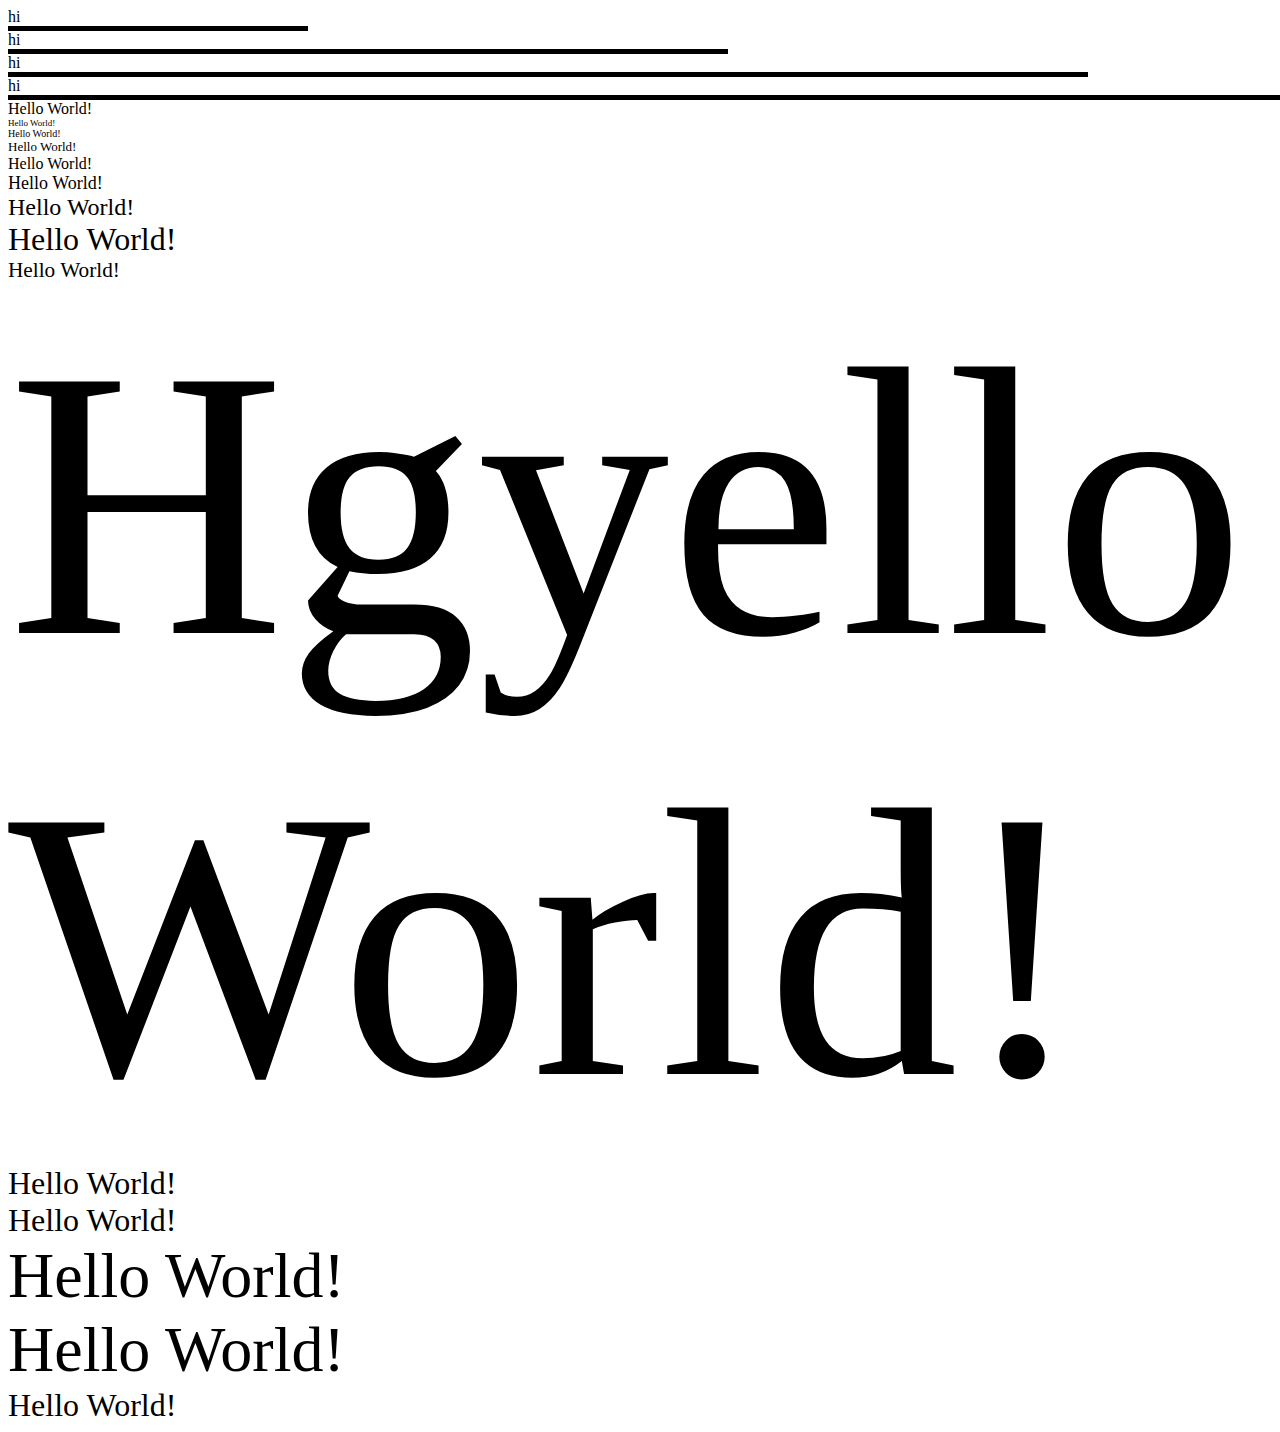
<file: FontUnits.html>
<html>
	<head>
		<meta name="viewport" content="width=720px, initial-scale=1.0">
		<style>
			.onehundred {
			  font-size: 100%
			}

			.twohundred {
			  font-size: 200%
			}
			div {
				margin: 0 0;
				padding: 0 0;
			}
			
		</style>
	</head>
	<body class="onehundred">
	<div style="border-bottom: 5px solid black; width:300px;">hi</div>
	<div style="border-bottom: 5px solid black; width:720px;">hi</div>
	<div style="border-bottom: 5px solid black; width:1080px;">hi</div>
	<div style="border-bottom: 5px solid black; width:1440px;">hi</div>
		Hello World!
		<div style="font-size:xx-small">Hello World!</div>
		<div style="font-size:x-small">Hello World!</div>
		<div style="font-size:small">Hello World!</div>
		<div style="font-size:medium">Hello World!</div>
		<div style="font-size:large">Hello World!</div>
		<div style="font-size:x-large">Hello World!</div>
		<div style="font-size:xx-large">Hello World!</div>
		<div style="font-size:medium">
		  <div style="font-size:133%">
			<div style="">
			Hello World!
			</div>
		  </div>
		</div>
		<div style="font-size:10px">
		  <div style="font-size:2px">
			<div style="font-size:30vw">
			Hgyello World!
			</div>
		  </div>
		</div>
		<div style="font-size:24pt">
		  <div style="font-size:24pt">
			Hello World!
		  </div>
		</div>
		<div style="font-size:32px">
		  <div style="font-size:32px">
			Hello World!
		  </div>
		</div>
		<div style="font-size:2em">
		  <div style="font-size:2em">
			<div style="font-size:1em">
			Hello World!
			</div>
		  </div>
		</div>
		<div class="twohundred">
		  <div class="twohundred">
			<div class="onehundred">
			Hello World!
			</div>
		  </div>
		</div>
		<div class="twohundred">
		  <div class="twohundred">
			<div style="font-size:2rem">
			Hello World!
			</div>
		  </div>
		</div>  

	</body>  
</html>
</file>
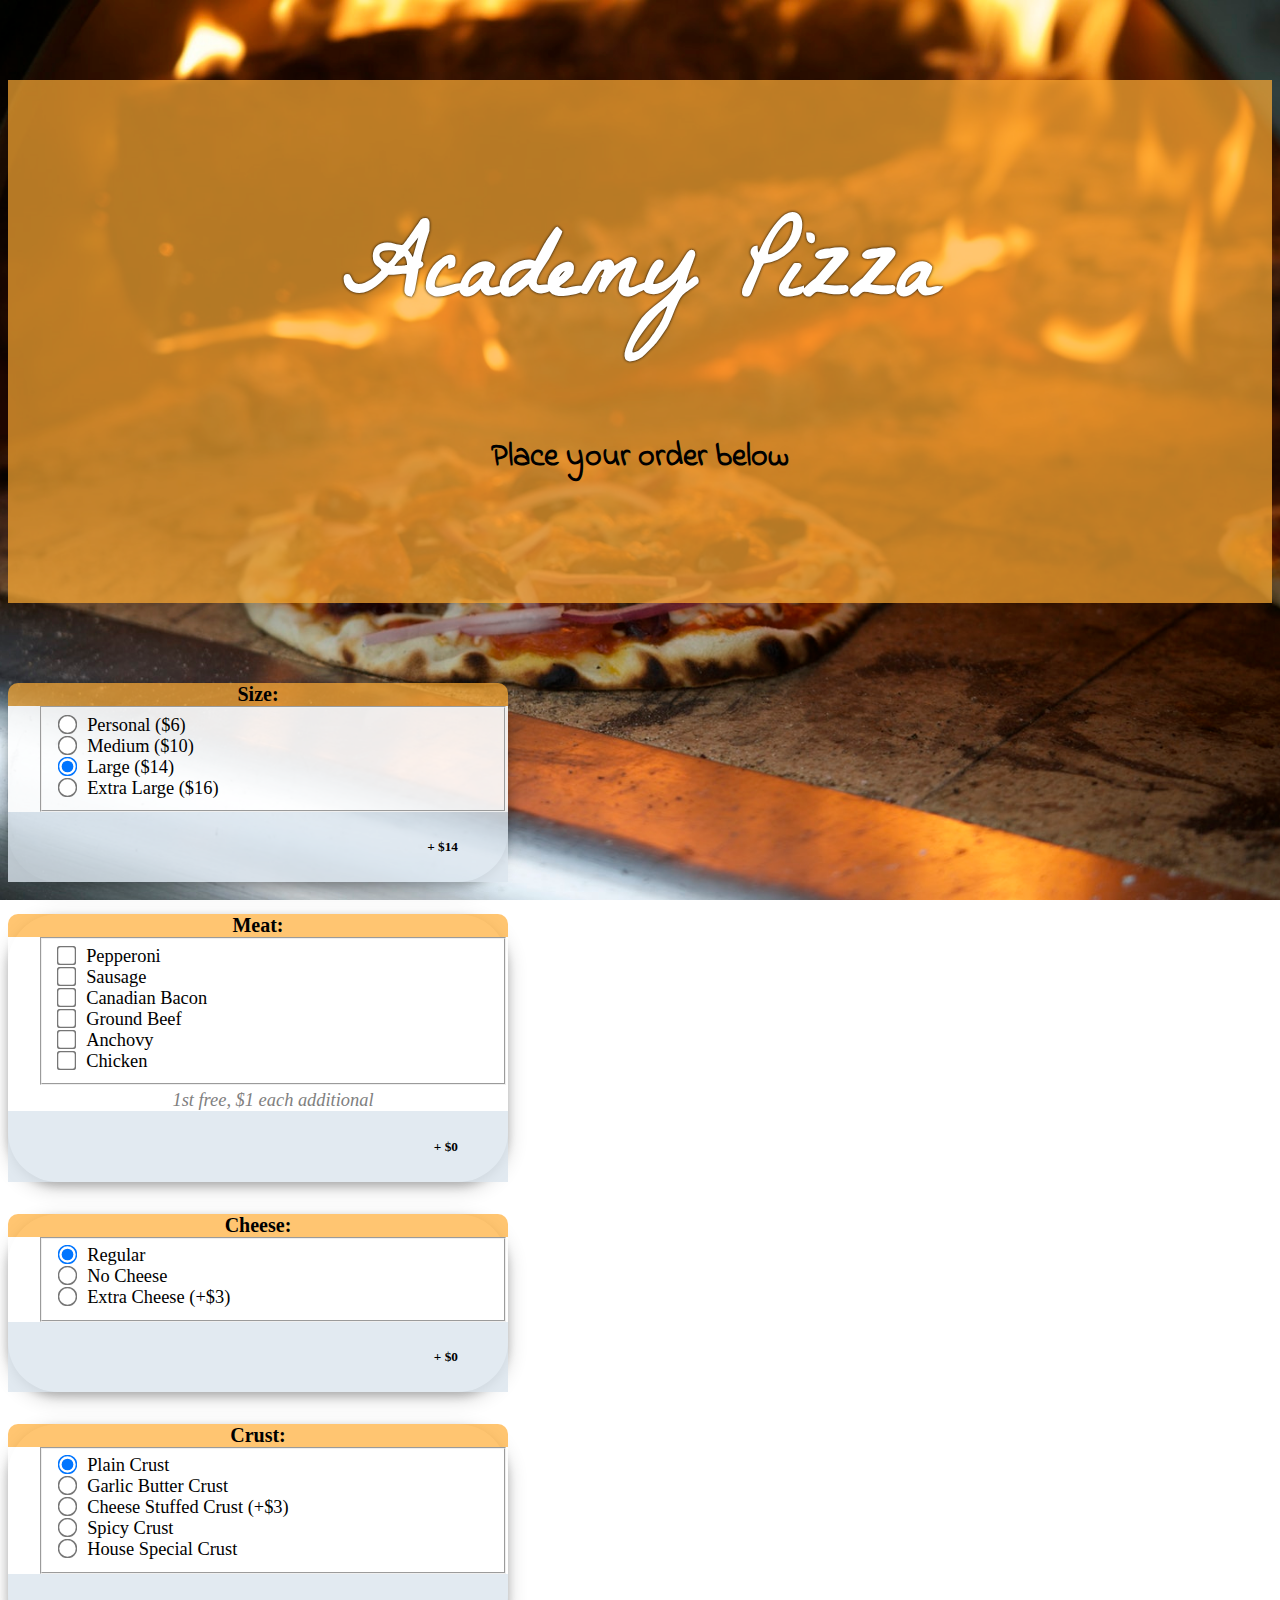
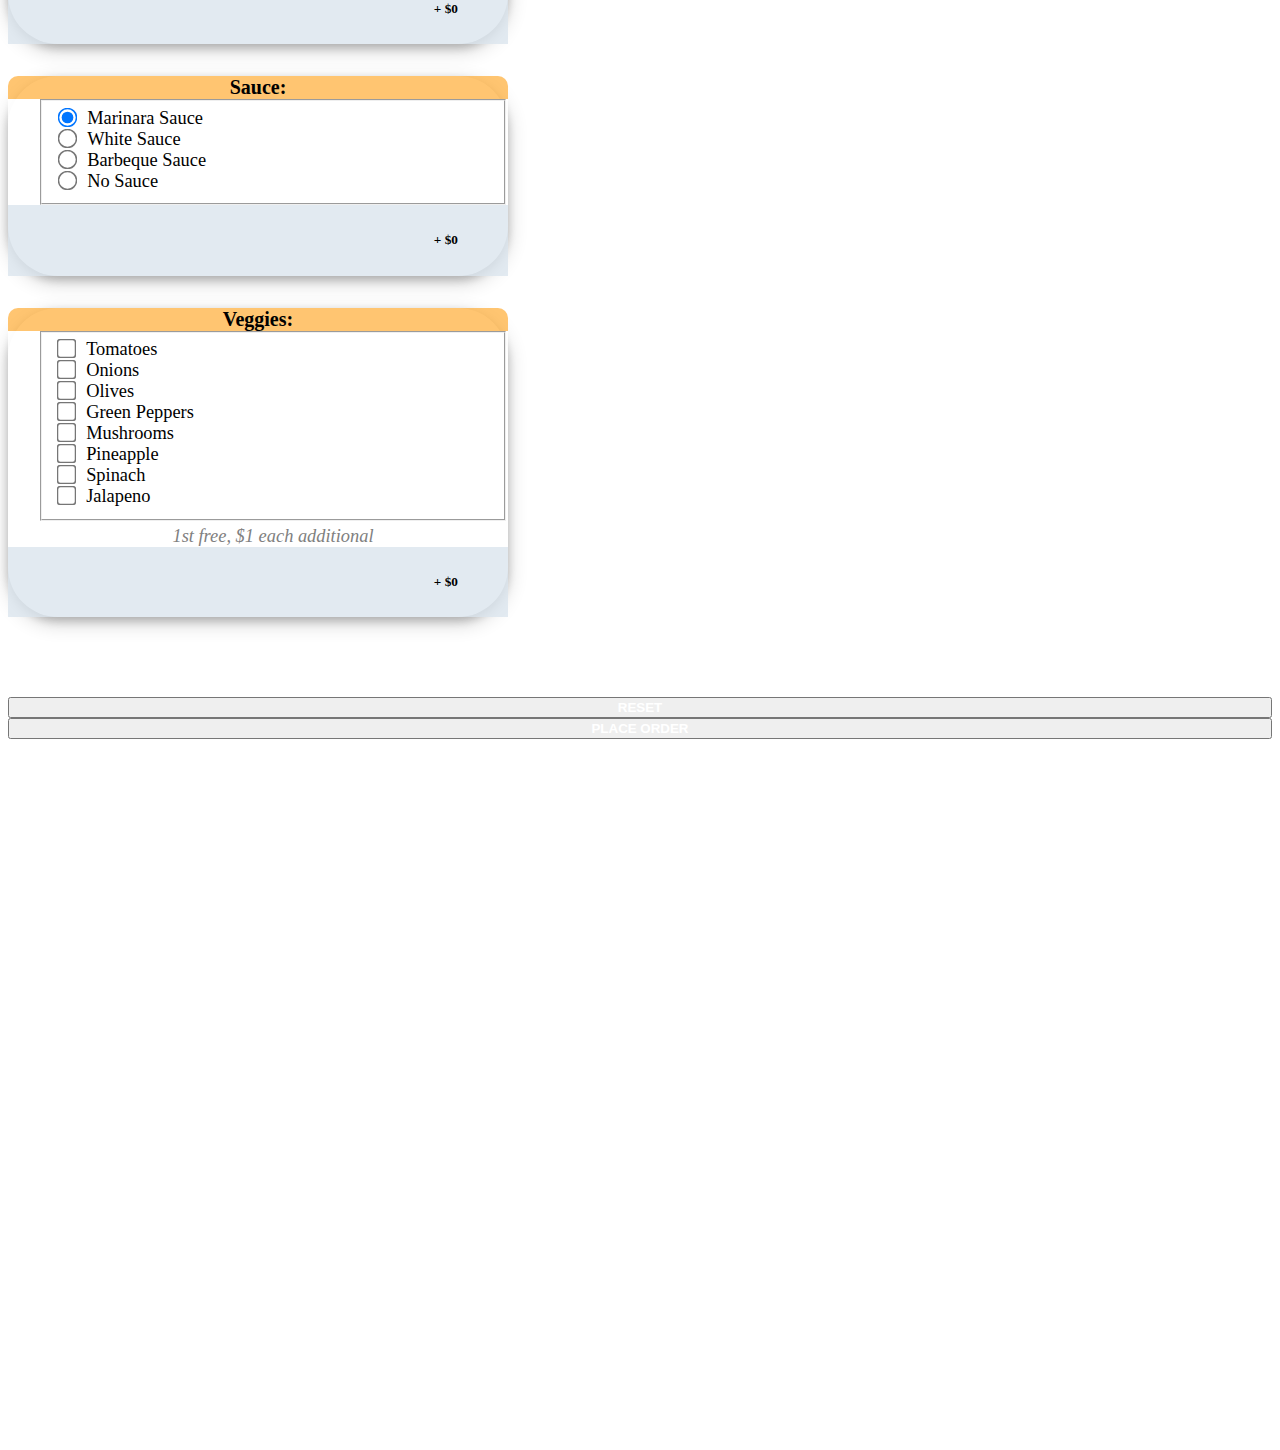
<file: site/AcademyPizza/order.html>
<!DOCTYPE html>
<html>
    <head>
        <meta charset="utf-8">
        <meta name="viewport" content="width=device-width, initial-scale=1">

        <!-- Bootstrap CSS -->
        <link rel="stylesheet" href="https://stackpath.bootstrapcdn.com/bootstrap/4.1.3/css/bootstrap.min.css" integrity="sha384-MCw98/SFnGE8fJT3GXwEOngsV7Zt27NXFoaoApmYm81iuXoPkFOJwJ8ERdknLPMO" crossorigin="anonymous">

        <!-- Primar CSS -->
        <link rel="stylesheet" href="./css/style.css">

        <!-- Fonts -->
        <link href="https://fonts.googleapis.com/css?family=Indie+Flower|La+Belle+Aurore|Over+the+Rainbow" rel="stylesheet">

        <title>Academy Pizza | Place Your Order</title>
    </head>

    <body>
        <!--Main Title Display-->
        <div class="title col-md-9">
            <h1>Academy Pizza</h1>
            <h6>Place your order below</h6>
        </div>
        <!--/Main Title Display-->

        <form id="mainForm">
            <div class="card-deck col-md-9" style="margin: 5em auto;">
                <!--Size-->
                <div class="card singleCard rounded-0 border-0">
                    <div class="card-header text-white rounded-0">
                        Size:
                    </div>
                    <div class="card-body">
                        <fieldset>
                            <input onclick="setSize()" type="radio" name="size" value="Personal">Personal ($6)<br>
                            <input onclick="setSize()" type="radio" name="size" value="Medium">Medium ($10)<br>
                            <input onclick="setSize()" type="radio" name="size" value="Large" checked>Large ($14)<br>
                            <input onclick="setSize()" type="radio" name="size" value="Extra Large">Extra Large ($16)<br>
                        </fieldset>
                    </div>
                    <div class="card-footer">
                        <h5 id="sizeTotal">+ $14</h5>
                    </div>
                </div>
                <!--/Size-->
    
                <!--Meat-->
                <div class="card singleCard rounded-0 border-0">
                        <div class="card-header text-white rounded-0">
                            Meat:
                        </div>
                        <div class="card-body">
                            <fieldset>
                                <input onclick="setMeat()" type="checkbox" name="meat" value="Pepperoni">Pepperoni<br>
                                <input onclick="setMeat()" type="checkbox" name="meat" value="Sausage">Sausage<br>
                                <input onclick="setMeat()" type="checkbox" name="meat" value="Canadian Bacon">Canadian Bacon<br>
                                <input onclick="setMeat()" type="checkbox" name="meat" value="Ground Beef">Ground Beef<br>
                                <input onclick="setMeat()" type="checkbox" name="meat" value="Anchovy">Anchovy<br>
                                <input onclick="setMeat()" type="checkbox" name="meat" value="Chicken">Chicken<br>
                            </fieldset>
                            <div class="note">1st free, $1 each additional</div>
                        </div>
                        <div class="card-footer">
                            <h5 id="meatTotal">+ $0</h5>
                        </div>
                </div>
                <!--/Meat-->
    
                <!--Cheese-->
                <div class="card singleCard rounded-0 border-0">
                        <div class="card-header text-white rounded-0">
                            Cheese:
                        </div>
                        <div class="card-body">
                            <fieldset>
                                <input onclick="setCheese()" type="radio" name="cheese" value="Regular" checked>Regular<br>
                                <input onclick="setCheese()" type="radio" name="cheese" value="No Cheese">No Cheese<br>
                                <input onclick="setCheese()" type="radio" name="cheese" value="Extra Cheese" >Extra Cheese (+$3)<br>
                            </fieldset>
                        </div>
                        <div class="card-footer">
                            <h5 id="cheeseTotal">+ $0</h5>
                        </div>
                </div>    
                <!--/Cheese-->
    
                <!--Crust-->
                <div class="card singleCard rounded-0 border-0">
                        <div class="card-header text-white rounded-0">
                            Crust:
                        </div>
                        <div class="card-body">
                            <fieldset>
                                <input onclick="setCrust()" type="radio" name="crust" value="Plain" checked>Plain Crust<br>
                                <input onclick="setCrust()" type="radio" name="crust" value="Garlic Butter">Garlic Butter Crust<br>
                                <input onclick="setCrust()" type="radio" name="crust" value="Cheese Stuffed" >Cheese Stuffed Crust (+$3)<br>
                                <input onclick="setCrust()" type="radio" name="crust" value="Spicy">Spicy Crust<br>
                                <input onclick="setCrust()" type="radio" name="crust" value="House Special" >House Special Crust<br>
                            </fieldset>
                        </div>
                        <div class="card-footer">
                            <h5 id="crustTotal">+ $0</h5>
                        </div>
                </div>       
                <!--/Crust-->
    
                <!--Sauce-->
                <div class="card singleCard rounded-0 border-0">
                        <div class="card-header text-white rounded-0">
                            Sauce:
                        </div>
                        <div class="card-body">
                            <fieldset>
                                <input onclick="setSauce()" type="radio" name="sauce" value="Marinara" checked>Marinara Sauce<br>
                                <input onclick="setSauce()" type="radio" name="sauce" value="White">White Sauce<br>
                                <input onclick="setSauce()" type="radio" name="sauce" value="Barbeque" >Barbeque Sauce<br>
                                <input onclick="setSauce()" type="radio" name="sauce" value="No" >No Sauce<br>
                            </fieldset>
                        </div>
                        <div class="card-footer">
                            <h5 id="sauceTotal">+ $0</h5>
                        </div>
                </div>       
                <!--/Sauce-->
    
                <!--Veggies-->
                <div class="card singleCard rounded-0 border-0">
                        <div class="card-header text-white rounded-0">
                            Veggies:
                        </div>
                        <div class="card-body">
                            <fieldset>
                                <input onclick="setVeggies()" type="checkbox" name="veggies" value="Tomatoes">Tomatoes<br>
                                <input onclick="setVeggies()" type="checkbox" name="veggies" value="Onions">Onions<br>
                                <input onclick="setVeggies()" type="checkbox" name="veggies" value="Olives">Olives<br>
                                <input onclick="setVeggies()" type="checkbox" name="veggies" value="Green Peppers">Green Peppers<br>
                                <input onclick="setVeggies()" type="checkbox" name="veggies" value="Mushrooms">Mushrooms<br>
                                <input onclick="setVeggies()" type="checkbox" name="veggies" value="Pineapple">Pineapple<br>
                                <input onclick="setVeggies()" type="checkbox" name="veggies" value="Spinach">Spinach<br>
                                <input onclick="setVeggies()" type="checkbox" name="veggies" value="Jalapeno">Jalapeno<br>
                            </fieldset>
                            <div class="note">1st free, $1 each additional</div>
                        </div>
                        <div class="card-footer">
                            <h5 id="veggiesTotal">+ $0</h5>
                        </div>
                </div>       
                <!--/Veggies-->

            </div>
            
            <!--/Buttons ("Place Order" and "Reset")-->
            <div class="col-md-6" style="margin:0px auto;">
                <div style="margin-top: 50px; margin-bottom: 80px;">
                    <button onclick="startOver()" type="button" class="btn btn-info btn-lg btn-block">Reset</button>
                    <button onclick="order()" type="button" class="btn btn-success btn-lg btn-block">Place Order</button>
                </div>                 
            </div>
            <!--/Buttons ("Place Order" and "Reset")-->

            <!--/Total (Receipt Section)-->
            <div class="card-deck col-md-6" id="receipt">
                <div class="card totalCard rounded-0 border-0">
                    <div class="card-header text-white rounded-0">
                        <h2 class="finalTotal">Your Total:</h2>
                    </div>
                    <div class="card-body">
                        <table>
                            <tr>
                                <td><strong>Size:</strong></td>
                                <td></td>
                            </tr>
                            <tr>
                                <td id="sizeA">Large Pizza</td>
                                <td id="sizeB">$14.00</td>
                            </tr>
                            <tr>
                                <td><strong>Meat:</strong></td>
                                <td></td>
                            </tr>
                            <tr>
                                <td id="meatA"><em>none</em></td>
                                <td id="meatB">$0.00</td>
                            </tr>
                            <tr>
                                <td><strong>Cheese:</strong></td>
                                <td></td>
                            </tr>
                            <tr>
                                <td id="cheeseA">Regular</td>
                                <td id="cheeseB">$0.00</td>
                            </tr> 
                            <tr>
                                <td><strong>Crust:</strong></td>
                                <td></td>
                            </tr>
                            <tr>
                                <td id="crustA">Plain Crust</td>
                                <td id="crustB">$0.00</td>
                            </tr>
                            <tr>
                                <td><strong>Sauce:</strong></td>
                                <td></td>
                            </tr>
                            <tr>
                                <td id="sauceA">Marinara Sauce</td>
                                <td id="sauceB">$0.00</td>
                            </tr>
                            <tr>
                                <td><strong>Veggies:</strong></td>
                                <td></td>
                            </tr>
                            <tr>
                                <td id="veggiesA"><em>none</em></td>
                                <td id="veggiesB">$0.00</td>
                            </tr>
                        </table>
                    </div>
                    <div class="card-footer">
                        <h1 id="finalTotal" class="finalTotal" style="color:black;">$14.00</h1>
                    </div>
                </div> 

                
            </div>

            <!--/Total (Receipt Section)-->



        </form>



        <!-- Optional JavaScript -->
        <!-- jQuery first, then Popper.js, then Bootstrap JS -->
        <script src="https://code.jquery.com/jquery-3.3.1.slim.min.js" integrity="sha384-q8i/X+965DzO0rT7abK41JStQIAqVgRVzpbzo5smXKp4YfRvH+8abtTE1Pi6jizo" crossorigin="anonymous"></script>
        <script src="https://cdnjs.cloudflare.com/ajax/libs/popper.js/1.14.3/umd/popper.min.js" integrity="sha384-ZMP7rVo3mIykV+2+9J3UJ46jBk0WLaUAdn689aCwoqbBJiSnjAK/l8WvCWPIPm49" crossorigin="anonymous"></script>
        <script src="https://stackpath.bootstrapcdn.com/bootstrap/4.1.3/js/bootstrap.min.js" integrity="sha384-ChfqqxuZUCnJSK3+MXmPNIyE6ZbWh2IMqE241rYiqJxyMiZ6OW/JmZQ5stwEULTy" crossorigin="anonymous"></script>
        <script src="./js/script.js"></script>


    </body>
</html>
</file>
<file: site/AcademyPizza/css/style.css>
body {
    background-image: url("../img/bg.jpg");
    background-position: center top;
    background-size: cover;
    background-repeat: no-repeat;
    background-attachment: fixed;
    -webkit-background-size: cover;
    -moz-background-size: cover;
    -o-background-size: cover;
    /*margin-bottom: 90vh;*/
}

.title{
    margin: 5em auto 0px;
    padding: 3em;
    background-color: rgba(255,173,53,.7);
    text-align: center;
    /*border-radius: 1em;*/
    /*box-shadow: 5px 5px 3px rgba(100,100,100,.5);
    /*text-shadow: 0 0 3px #FF0000;*/
}

.title h1 {
    //font-family: 'Over the Rainbow', cursive;
    font-family: 'La Belle Aurore', cursive;
    font-size: 6em;
    text-shadow: 0 0 3px #000;
    color: white;/*rgb(161,43,0);*/
}

.title h6 {
    font-family: 'Indie Flower', cursive;
    font-size: 2em;
    margin-top: 30px
}

input {
    margin-right: 1em;
}

input[type=radio] {
    transform: scale(1.5);
    -ms-transform: scale(1.5); /* IE */
    -moz-transform: scale(1.5); /* FF */
    -webkit-transform: scale(1.5); /* Safari and Chrome */
    -o-transform: scale(1.5); /* Opera */
}

input[type=checkbox] {
    transform: scale(1.5);
    -ms-transform: scale(1.5); /* IE */
    -moz-transform: scale(1.5); /* FF */
    -webkit-transform: scale(1.5); /* Safari and Chrome */
    -o-transform: scale(1.5); /* Opera */
}

.card-deck {
    background-color: transparent;
}

.card-header {
    font-size: 1.25em;
    font-weight: bold;
    text-align: center;
    background-color: rgba(255,173,53,.7);
    border-radius: 10px 10px 0px 0px !important;
}

.card {
    background-color: transparent;
    box-shadow: 0 4px 8px 0 rgba(0, 0, 0, 0.2), 0 6px 20px 0 rgba(0, 0, 0, 0.19);
    border-radius: 50px;
}

.singleCard {
    min-width: 300px; 
    max-width: 500px; 
    margin-top: 2em;
    border-radius: 50px;
}

.card-body {
    background-color: rgba(255,255,255,.9);
    font-size:1.15em;
    padding-left:30px;
}

.card-footer {
    color: black;
    background-color: rgba(219,229,237,.8);
    text-align: right;
    padding-right: 10%;
    padding-top:5px;
    padding-bottom:5px;
}

.card-footer h5 {
    font-weight: bold;
}

table {
    width: 100%;
    margin: 0 auto;
}

td {
    font-size: 1em;
}

td:nth-child(odd) {
    //background-color: blue;
    padding-right: 2em;
}

td:nth-child(even) {
    //background-color: red;
    text-align: right;
    padding-right: 1em;
    width: 5em;
    border-left: 1px solid rgba(255,173,53,1);
}

tr:nth-child(even) td:nth-child(odd) {
    padding-left: 7%;
}


.finalTotal {
    font-weight: bold;
    color: white;
    text-transform: uppercase;
}

.note {
    font-style: italic;
    color: grey;
    text-align: center;
    margin-top: 5px;
}

.btn {
    width: 100%;
    color: white;
    margin: 0px auto;
    text-transform: uppercase;
    font-weight: bold;
}

#receipt {
    margin: 0 auto; 
    margin-bottom: 20vh; 
    opacity: 0;
}

em {
    color: grey;
}

/* Shrink title text on smaller screens*/
@media only screen and (max-width: 768px) {
    /* For mobile phones: */
    .title h1 {
        font-size: 5em;
    }
    
    .title h6 {
        font-size: 1.7em;
    }
}
</file>
